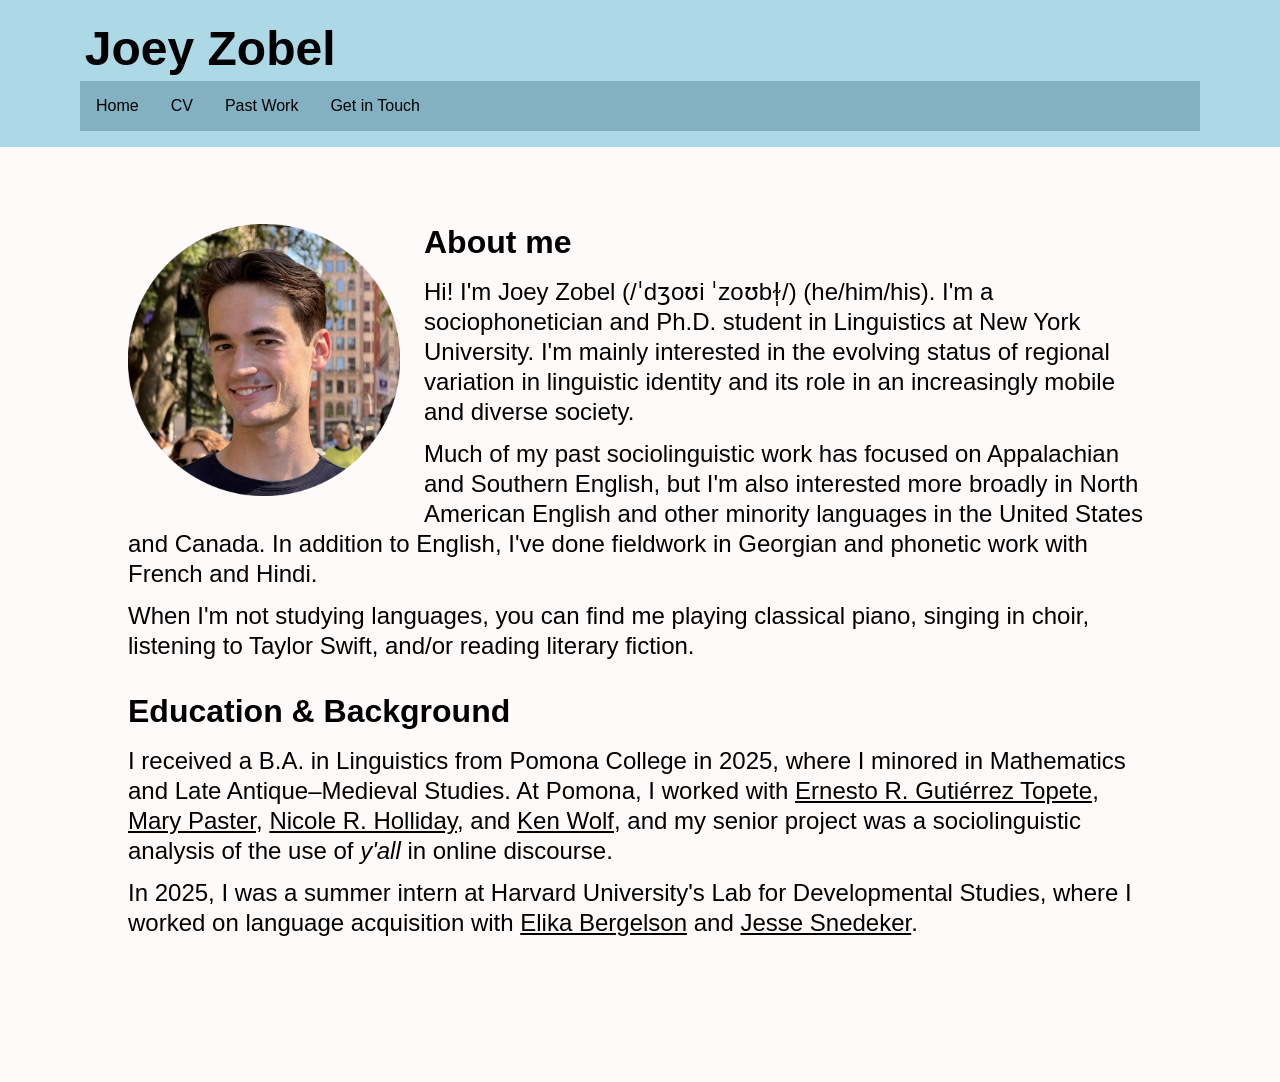
<file: index.html>
<!DOCTYPE html>
<html>
  <head>
    <meta name="viewport" content="width=device-width, initial-scale=1.0">
    <title>Joey Zobel</title>
    <link rel="icon" type="image/x-icon" href="favicon.jpg">
    <link rel="stylesheet" href="styles.css">
  </head>


  <body>

  <header class = "site-header">
    <div class = "header-container">
      <div class = "site-title">
	<a href = "index.html"><h1>Joey Zobel</h1></a>
      </div>

      <button class = "hamburger-button" id = "menuToggle" aria-label = "Toggle Navigation">&#9776; </button>

      <nav class = "main-nav" id = "mainNav">
        <ul class = "nav-list">
          <li><a href="index.html" class="menu-link">Home</a></li>
	  <li><a href="cv.html" class="menu-link">CV</a></li>
	  <li><a href="pastwork.html" class="menu-link">Past Work</a></li>
	  <li><a href="getintouch.html" class="menu-link">Get in Touch</a></li>
        </ul>
      </nav>
    </div>
  </header>

  <div class = "under-nav"></div>


    <div class = "body-div">

	<div class = "headshot-div">
		<img src="headshot-2-cropped.png" alt="Joey Zobel headshot" 
			class="headshot">
	</div>

	<h2 class = "h2-index">
	About me
	</h2>

    	<p>
Hi! I'm Joey Zobel <u class="ipa">(/ˈdʒoʊi ˈzoʊbɫ̩/) (he/him/his)</u>. I'm a sociophonetician and Ph.D. student in Linguistics at New York University. I'm mainly interested in the evolving status of regional variation in linguistic identity and its role in an increasingly mobile and diverse society. 
	</p>
	<p>
Much of my past sociolinguistic work has focused on Appalachian and Southern English, but I'm also interested more broadly in North American English and other minority languages in the United States and Canada. In addition to English, I've done fieldwork in Georgian and phonetic work with French and Hindi. 
    	</p>

	<p>
When I'm not studying languages, you can find me playing classical piano, singing in choir, listening to Taylor Swift, and/or reading literary fiction.
	</p>

	<h2 class = "h2-index">
	Education & Background
	</h2>

	<p>
I received a B.A. in Linguistics from Pomona College in 2025, where I minored in Mathematics and Late Antique–Medieval Studies. At Pomona, I worked with <a href="https://www.pomona.edu/directory/people/ernesto-gutierrez-topete" style = "color: black" target="_blank"> Ernesto R. Gutiérrez Topete</a>, <a href="https://mary-paster.sites.pomona.edu/" style = "color:black" target="_blank"> Mary Paster</a>, <a href="https://nicolerholliday.wordpress.com/" style = "color:black" target="_blank"> Nicole R. Holliday</a>, and <a href="https://www.pomona.edu/directory/people/kenneth-baxter-wolf" style = "color:black" target="_blank"> Ken Wolf</a>, and my senior project was a sociolinguistic analysis of the use of <i>y'all</i> in online discourse. 
	</p>
	<p>
In 2025, I was a summer intern at Harvard University's Lab for Developmental Studies, where I worked on language acquisition with <a href="https://psychology.fas.harvard.edu/people/elika-bergelson" style = "color:black" target="_blank">Elika Bergelson</a> and <a href="https://psychology.fas.harvard.edu/people/jesse-snedeker" style = "color:black" target="_blank">Jesse Snedeker</a>. 
	</p>

    </div>

    <div class = "footer"> </div>

  <script>
  const menuToggle = document.getElementById('menuToggle');
  const mainNav = document.getElementById('mainNav');

  menuToggle.addEventListener('click', () => {
    mainNav.classList.toggle('active');
  });
  </script>


  </body>
</html>
</file>
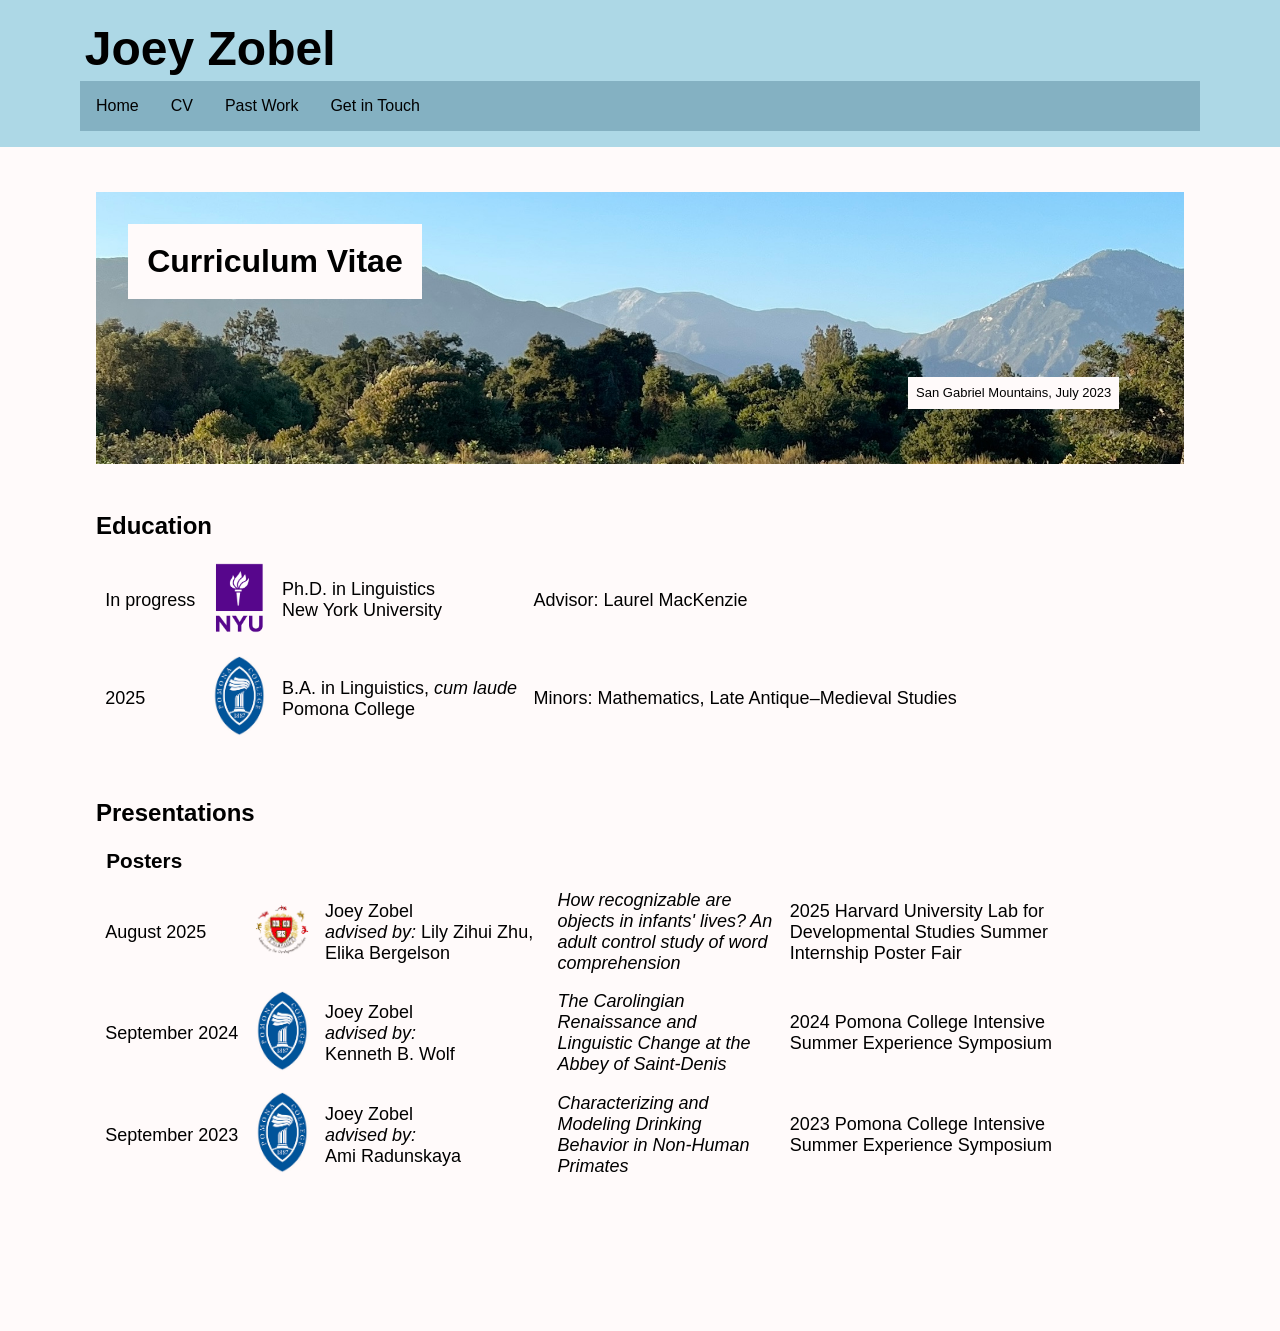
<file: cv.html>
<!DOCTYPE html>
<html>
  <head>
    <meta name="viewport" content="width=device-width, initial-scale=1.0">
    <title>Joey Zobel</title>
    <link rel="icon" type="image/x-icon" href="favicon.jpg">
    <link rel="stylesheet" href="styles.css">
  </head>

  <body>


  <header class = "site-header">
    <div class = "header-container">
      <div class = "site-title">
	<a href = "index.html"><h1>Joey Zobel</h1></a>
      </div>

      <button class = "hamburger-button" id = "menuToggle" aria-label = "Toggle Navigation">&#9776; </button>

      <nav class = "main-nav" id = "mainNav">
        <ul class = "nav-list">
          <li><a href="index.html" class="menu-link">Home</a></li>
	  <li><a href="cv.html" class="menu-link">CV</a></li>
	  <li><a href="pastwork.html" class="menu-link">Past Work</a></li>
	  <li><a href="getintouch.html" class="menu-link">Get in Touch</a></li>
        </ul>
      </nav>
    </div>
  </header>

  <div class = "under-nav"></div>

  <div class = "heading-image-container">
      <img class = "heading-image" src = "claremont.jpg" alt="San Gabriel Mountains photo" 
		style="height:17em">
      <div class="text-container-title" style = "margin: 1em 0em 0em 1em">
	<h2>Curriculum Vitae</h2>
      </div>
      <div class="text-container-caption" style="margin: 10em 5em 0em 0em">
		<p>San Gabriel Mountains, July 2023</p>
      </div>
	
  </div>

    <div class = "cv-block">
	<h3> Education </h3>
	<table>
		<tr>
			<td>In progress</td>

			<td> 
			<a href="https://as.nyu.edu/departments/linguistics/about.html" target="_blank">
			<img src="nyu.png" alt="New York University seal" 
				class="college-icon">
			</a>
			</td>

			<td> Ph.D. in Linguistics <br> New York University </td>

			<td>Advisor: Laurel MacKenzie</td>
		</tr>
		<tr>
			<td> 2025 </td>

			<td> 
			<a href="https://www.pomona.edu/academics/departments/linguistics-cognitive-science" target="_blank">
			<img src="pomona.png" alt="Pomona College seal" 
				class = "college-icon">
			</a>
			</td>

			<td> B.A. in Linguistics, <i>cum laude</i> <br> Pomona College</td>

			<td>Minors: Mathematics, Late Antique–Medieval Studies</td>
		</tr>
	</table>
    </div>
    <div class = "cv-block">
	<h3> Presentations </h3>
	    <table>
		<tr>
			<td class = "cv-subheading"> Posters </td>
		</tr>
		<tr> 
			<td> August 2025 </td>
			<td> 
				<a href="https://drive.google.com/file/d/19z_r-PMjOC52BGFAj1cnNK6NddfbhJ2d/view" target="_blank"> 
				<img src="lds_logo_transparent.png"
					class="college-icon">
				</a>
			</td>
			<td class = "cv-cell">Joey Zobel <br><I>advised by:</I> Lily&nbsp;Zihui&nbsp;Zhu, Elika&nbsp;Bergelson </td>
			<td class = "cv-cell"><i> How recognizable are objects in infants' lives? An adult control study of word comprehension </i></td>
			<td class = "cv-cell-wide"> 2025 Harvard University Lab for Developmental Studies Summer Internship Poster Fair </td>
		</tr>
		<tr>
			<td> September 2024 </td>
			<td> 
				<a href="https://drive.google.com/file/d/11WxwkCC4HOx_d-R3L9W18hzUFJrWka9r/view?usp=sharing" target="_blank"> 
				<img src="pomona.png"
					class="college-icon">
				</a>
			</td>
			<td class = "cv-cell">Joey Zobel <br> <i>advised by:</i> Kenneth&nbsp;B.&nbsp;Wolf </td>
			<td class = "cv-cell"><i> The Carolingian Renaissance and Linguistic Change at the Abbey of Saint-Denis </i></td>
			<td class = "cv-cell-wide"> 2024 Pomona College Intensive Summer Experience Symposium </td>
		</tr>
		<tr>
			<td> September 2023 </td>
			<td> 
				<a href="https://drive.google.com/file/d/1kuePO1rBtuh-siHfEqa5TKdX7eO0k5cV/view?usp=sharing" target="_blank"> 
				<img src="pomona.png"
					class="college-icon">
				</a>
			</td>
			<td class = "cv-cell">Joey Zobel <br> <i>advised by:</i> Ami&nbsp;Radunskaya </td>
			<td class = "cv-cell"><i> Characterizing and Modeling Drinking Behavior in Non-Human Primates </i></td>
			<td class = "cv-cell-wide"> 2023 Pomona College Intensive Summer Experience Symposium </td>
		</tr>
	    </table>
    </div>

    <div class = "footer"> </div>

  <script>
  const menuToggle = document.getElementById('menuToggle');
  const mainNav = document.getElementById('mainNav');

  menuToggle.addEventListener('click', () => {
    mainNav.classList.toggle('active');
  });
  </script>

  </body>
</html>
</file>
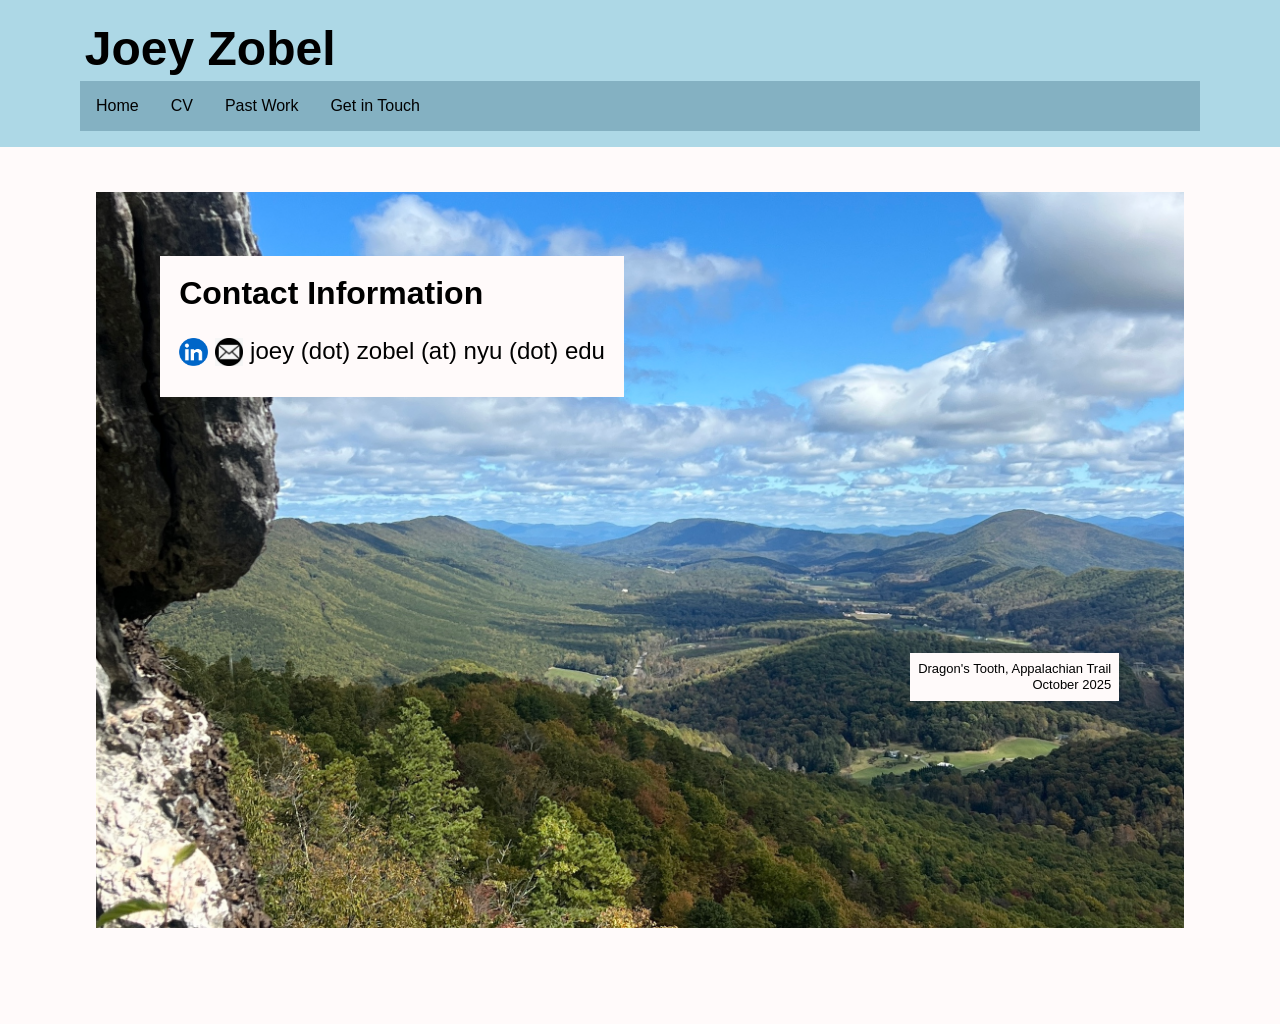
<file: getintouch.html>
<!DOCTYPE html>
<html>
  <head>
    <meta name="viewport" content="width=device-width, initial-scale=1.0">
    <title>Joey Zobel</title>
    <link rel="icon" type="image/x-icon" href="favicon.jpg">
    <link rel="stylesheet" href="styles.css">
  </head>


  <body>

  <header class = "site-header">
    <div class = "header-container">
      <div class = "site-title">
	<a href = "index.html"><h1>Joey Zobel</h1></a>
      </div>

      <button class = "hamburger-button" id = "menuToggle" aria-label = "Toggle Navigation">&#9776; </button>

      <nav class = "main-nav" id = "mainNav">
        <ul class = "nav-list">
          <li><a href="index.html" class="menu-link">Home</a></li>
	  <li><a href="cv.html" class="menu-link">CV</a></li>
	  <li><a href="pastwork.html" class="menu-link">Past Work</a></li>
	  <li><a href="getintouch.html" class="menu-link">Get in Touch</a></li>
        </ul>
      </nav>
    </div>
  </header>

  <div class = "under-nav"></div>

  <div class = "heading-image-container">
      <img class="heading-image" src="dragonstooth.jpg" alt="Appalachian trail photo" 
		style="height:46em">

	<div class="text-container-title" style = "margin: 2em 0em 0em 2em">
		<h2>Contact Information</h2>
		<p style="margin-top:1em">
		<a href="https://www.linkedin.com/in/joey-zobel-725803229" target="_blank"><img src="linkedin.png" style="width: 1.2em; margin: 0em 0em -0.3em 0em"></a> <img src="email.png" style="width: 1.2em; margin: 0em 0em -0.3em 0em"> joey (dot) zobel (at) nyu (dot) edu
		</p>
	</div>

	<div class="text-container-caption" style="margin:18em 5em 0em 0em">
		<p>Dragon's Tooth,  Appalachian Trail<br>
		October 2025</p>
	</div>
	
    </div>

    <div class = "footer"> </div>

  <script>
  const menuToggle = document.getElementById('menuToggle');
  const mainNav = document.getElementById('mainNav');

  menuToggle.addEventListener('click', () => {
    mainNav.classList.toggle('active');
  });
  </script>

  </body>
</html>
</file>
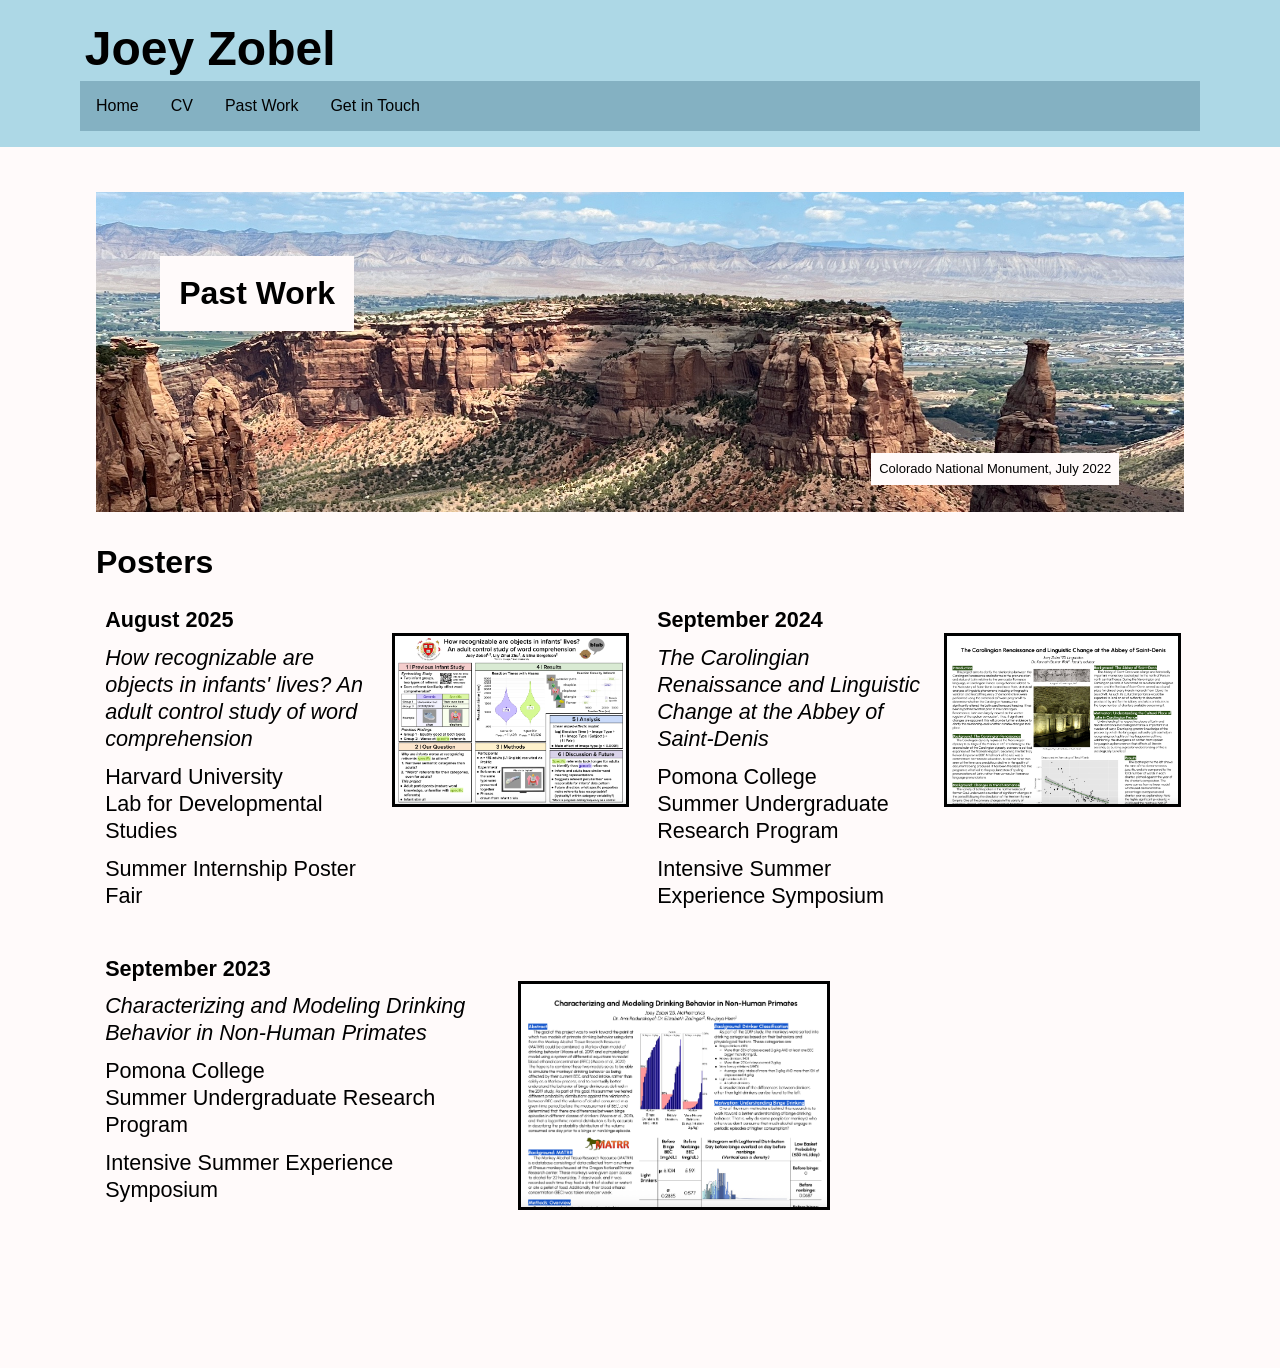
<file: pastwork.html>
<!DOCTYPE html>
<html>
  <head>
    <meta name="viewport" content="width=device-width, initial-scale=1.0">
    <title>Joey Zobel</title>
    <link rel="icon" type="image/x-icon" href="favicon.jpg">
    <link rel="stylesheet" href="styles.css">
  </head>

  <body>

  <header class = "site-header">
    <div class = "header-container">
      <div class = "site-title">
	<a href = "index.html"><h1>Joey Zobel</h1></a>
      </div>

      <button class = "hamburger-button" id = "menuToggle" aria-label = "Toggle Navigation">&#9776; </button>

      <nav class = "main-nav" id = "mainNav">
        <ul class = "nav-list">
          <li><a href="index.html" class="menu-link">Home</a></li>
	  <li><a href="cv.html" class="menu-link">CV</a></li>
	  <li><a href="pastwork.html" class="menu-link">Past Work</a></li>
	  <li><a href="getintouch.html" class="menu-link">Get in Touch</a></li>
        </ul>
      </nav>
    </div>
  </header>

  <div class = "under-nav"></div>

  <div class = "heading-image-container">
	<img class="heading-image" src="colorado.jpg" alt="Colorado National Monument" 
		style="height:20em">
	<div class="text-container-title" style = "margin: 2em 0em 0em 2em">
	  <h2>Past Work</h2>
	</div>

	<div class="text-container-caption" style = "margin: 18em 5em 0em 0em">
	  <p>Colorado National Monument, July 2022</p>
	</div>

  </div>

    <div style = "margin: 2em 5em 1em 6em">
	<h2> Posters </h2>
    </div>

<div class="poster-div">

    <div class = "poster-box">

	<table>
		<tr>
			<td class="poster-title-cell"><p><b>August 2025</b></p>
			<p><i>How recognizable are objects in infants' lives? An adult control study of word comprehension</i></p>
			<p>Harvard University<br> 
			Lab for Developmental Studies</p>
			<p>Summer Internship Poster Fair</p>
			</td>

			<td class="poster-cell">
				<a href="https://drive.google.com/file/d/19z_r-PMjOC52BGFAj1cnNK6NddfbhJ2d/view" target="_blank">
				<img src="lds_thumbnail.png" title="LDS Poster">
				</a>
			</td>
		</tr>
	</table>
    </div>

    <div class = "poster-box">

	<table>
		<tr>
			<td class="poster-title-cell"><p><b>September 2024</b></p>
			<p><i>The Carolingian Renaissance and Linguistic Change at the Abbey of Saint-Denis</I></p>
			<p>Pomona College<br> 
			Summer Undergraduate Research Program</p>
			<p>Intensive Summer Experience Symposium</p>
			</td>

			<td class="poster-cell">
				<a href="https://drive.google.com/file/d/11WxwkCC4HOx_d-R3L9W18hzUFJrWka9r/view?usp=sharing" target="_blank">
				<img src="carolingian_renaissance.png" title="Carolingian Renaissance Poster">
				</a>
			</td>
		</tr>
	</table>
    </div>

    <div class = "poster-box">

	<table>
		<tr>
			<td class="poster-title-cell"><p><b>September 2023</b></p>
			<p><i>Characterizing and Modeling Drinking Behavior in Non-Human Primates</I></p>
			<p>Pomona College<br>
			Summer Undergraduate Research Program</p>
			<p>Intensive Summer Experience Symposium</p>
			</td>

			<td class="poster-cell">
				<a href="https://drive.google.com/file/d/1kuePO1rBtuh-siHfEqa5TKdX7eO0k5cV/view?usp=sharing" target="_blank">
				<img src="monkeys.png" title="Primate Poster">
				</a>
			</td>
		</tr>
	</table>
    </div>
</div>

    <div class = "footer"> </div>

  <script>
  const menuToggle = document.getElementById('menuToggle');
  const mainNav = document.getElementById('mainNav');

  menuToggle.addEventListener('click', () => {
    mainNav.classList.toggle('active');
  });
  </script>

  </body>
</html>
</file>
<file: styles.css>
.site-header {left: 0;
	right: 0;
	top: 0;
	margin: 0;
	padding-left: 0}

.header-container {display: flex;
	box-sizing: border-box;
	flex-wrap: wrap;
	justify-content: space-between;
	gap: 0em;
	align-items: center;
	background-color: lightblue; 
	width: 100%;
	margin: 0;
	padding: 1em 0em 1em 0em;
	position: fixed}

.header-container a {color: black;
	text-decoration: none}

.site-title {width: 100%;
	margin: 0em 5em 0em 5em;
	display: flex}

@media (max-width: 767px) {
	.site-title {width: auto;
		margin: 0em 0.5em 0em 2em}}

.site-title h1 {margin: 0.1em}

@media (max-width: 767px) {
	.site-title h1{font-size: 250%}}

.site-title a {color: black; 
	text-decoration: none}

.main-nav {width: 100%;
	background-color: #84B1C2;
	margin: 0em 5em 0em 5em}

.nav-list {flex-wrap: wrap;
	justify-content: flex-start;
	margin: 0;
	list-style: none;
	padding: 0}

.menu-link {display: block;
	color: black;
	text-align: center;
	padding: 1em 1em;
	font-family: Gill Sans, sans-serif;
	text-decoration: none;
	font-size: medium}

.hamburger-button {display: none;
	background: none;
	border: none;
	font-size: 2rem;
	margin-right: 1em;
	cursor: pointer}

@media (max-width: 767px) {
	.hamburger-button {display: flex}

	.main-nav {display: none;
		width: 100%;
		margin: 0;
		position: absolute;
		top: 100%;
		left: 0}

	.main-nav.active {display: block}

	.nav-list {flex-direction: column;
		width: 100%}

	.nav-list li {width: 100%}

	.menu-link {border-top: 1px solid rgba(0, 0, 0, 0.1)}
	}

.nav-list li a:hover {background-color: darkblue;
	color: white}



.nav-toggle {display: none;
	background: none;
	border: none;
	font-size: 1.8rem;
	cursor: pointer}

.nav-menu {}

.under-nav {height:12em}

@media (max-width: 767px) {
	.under-nav {height: 7em}}

.footer {height: 6em}




body {background-color: snow;
	margin: 0}

h1 {font-family: Optima, sans-serif;
	margin-upper: 0.2em;
	margin-left: 1em;
	font-size: 300%}

h2 {font-family: Optima, sans-serif;
	font-size: xx-large;
	margin: 1em 0em 0.5em 0em}

h3 {font-family: Optima, sans-serif;
	font-size: x-large;
	margin: 2em 0em 0.5em 0em}

p {font-family: Gill Sans, sans-serif;
	font-size: x-large;
	margin: 0em 0em 0.5em 0em;
	line-height: 125%}

@media (max-width: 767px) {
	p {font-size: large}}

ul {list-style-type: none;
	margin: -0.5em 0em 5em 8em;
	padding: 0;
	overflow: hidden}

ul li {float: left}

ul li a {display: block;
	color: black;
	text-align: center;
	padding: 1em 1em;
	font-family: Gill Sans, sans-serif;
	text-decoration: none;
	font-size: medium}

.body-div {margin: 0em 8em 3em 8em}

@media (max-width: 767px) {
	.body-div {margin: 0em 3em 3em 3em;
	display: flex;
	flex-wrap: wrap;
	gap: 1em}}

.headshot-div {width: 17em;
		height: 17em;
		float: left;
		margin: 0em 1.5em 1em 0em}

@media (max-width: 767px) {
	.headshot-div {width: 100%;
		height: auto;
		float: none;
		display: flex;
		justify-content: center;
		align-items: center;
		margin: 0}}

.headshot {margin: 0;
	width: 17em;
	height: 17em}

@media (max-width: 767px) {
	.headshot {width: 14em;
		height: 14em}}

.h2-index {}

@media (max-width: 767px) {
	.h2-index{margin: 0;
		font-size: x-large}}

.ipa {font-family: arial, sans-serif; 
	text-decoration-line: none; 
	font-size: x-large}

@media (max-width: 767px) {
	.ipa{font-size: large}}


.gfg {position: relative;
	text-align: center;
	margin: 0em 5em 3em 5em}

table {font-family: Gill Sans, sans-serif;
	font-size: large}
th, td {padding: 0.4em;
	text-align: left}



.heading-image-container {display: grid;
	grid-template-areas: "overlay";
	margin: 0 6em}

.heading-image-container > * {grid-area: overlay}

.heading-image {max-width: 100%;
	object-fit: cover;
	width: auto;
	margin: 0em 0em 0em 0em}

.text-container-title {color: black;
	background-color: snow;
	justify-self: start;
	align-self: start;
	padding: 0.6em;
	text-align: left;
	font-size: xx-large}

.text-container-title h2 {margin: 0}

.text-container-caption {color: black;
	background-color: snow;
	justify-self: end;
	align-self: center;
	padding: 0.6em;
	text-align: right;
	font-size: small;
	margin: 0 6em}

.text-container-caption p {font-size: small;
	margin: 0}

.cv-block {margin: 2em 5em 3em 6em}

.cv-subheading {font-family: Optima, sans-serif;
	font-weight: bold;
	font-size: 115%}

.cv-cell {max-width: 12em}

.cv-cell-wide {max-width: 15em}

.college-icon {max-width: 3em;
	margin: 0em 0em 0em 0em}

.poster-thumbnail{max-width: 5em;
	margin: 0}


.poster-div {display: flex;
	flex-wrap: wrap;
	gap: 1em;
	margin: 0em 6em 3em 6em;
	justify-content: flex-start}

.poster-box {flex: 1 1 22em;
	max-width: 100%;
	margin: 0}

.poster-cell {max-width:17em; 
	min-width: 11em;
	vertical-align: top}

.poster-cell img {margin-top: 1.5em}

.poster-title-cell {max-width:22em;
	min-width: 12em}

.poster-title-cell p {font-size: 120%}

.poster-cell img {max-width: 100%;
	border: solid black}
</file>
